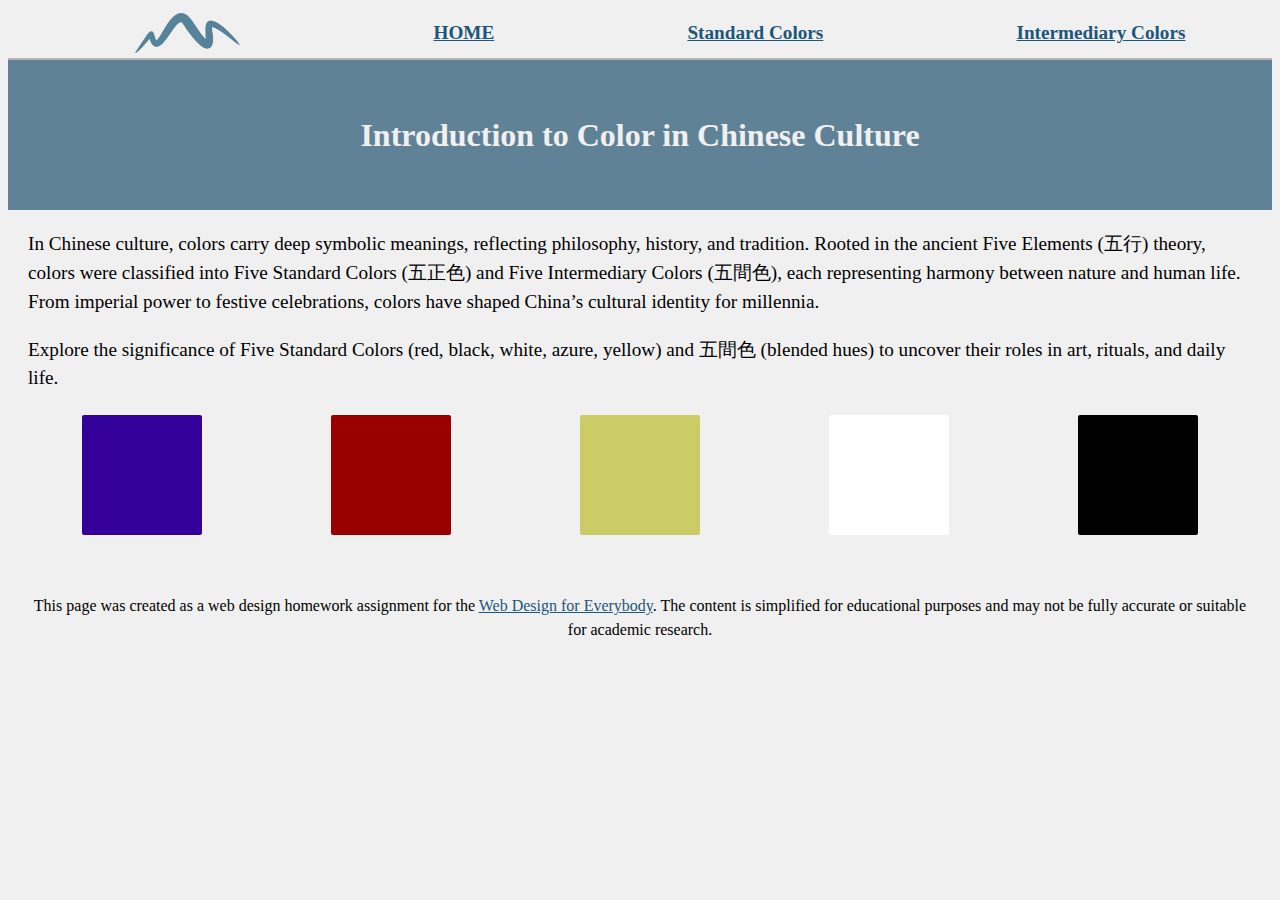
<file: index.html>
<!DOCTYPE html>
<html lang="en">

<head>
  <meta charset="utf-8">
  <meta name="viewport" content="width=device-width">
  <title>Color and Chinese Culture</title>
  <link rel="stylesheet" href="css/styles.css">
</head>

<body>
  <a href="#main-content" class="skip-link">Skip to Main Content</a>
  <header>
    <nav>
      <ul>
        <li><img src="images/logo.png" alt="Logo"></li>
        <li class="active"><a href="index.html">Home</a></li>
        <li><a href="standardColors.html">Standard Colors</a></li>
        <li><a href="intermediaryColors.html">Intermediary Colors</a></li>
      </ul>
    </nav>
    <div class="h1-container">
      <h1>Introduction to Color in Chinese Culture</h1>
    </div>  
  </header>  
  <main id="main-content">
    <div>
    <p>In Chinese culture, colors carry deep symbolic meanings, reflecting philosophy, history, and tradition. Rooted in the ancient Five Elements (五行) theory, colors were classified into Five Standard Colors (五正色) and Five Intermediary Colors (五間色), each representing harmony between nature and human life. From imperial power to festive celebrations, colors have shaped China’s cultural identity for millennia.</p>
    </div>  
    <p>Explore the significance of Five Standard Colors (red, black, white, azure, yellow) and 五間色 (blended hues) to uncover their roles in art, rituals, and daily life.</p>
    <div class="colorBlocks">
      <div style="width: 120px; height: 120px; background-color: #330099;"></div>
      <div style="width: 120px; height: 120px; background-color: #990000;"></div>
      <div style="width: 120px; height: 120px; background-color: #CCCC66;"></div>
      <div style="width: 120px; height: 120px; background-color: #FFFFFF;"></div>
      <div style="width: 120px; height: 120px; background-color: #000000;"></div>
    </div>
  </main>
  <footer>
    <p>This page was created as a web design homework assignment for the <a href="https://www.coursera.org/specializations/web-design"> Web Design for Everybody</a>. The content is simplified for educational purposes and may not be fully accurate or suitable for academic research.</p>
  </footer>

</body>

</html>
</file>
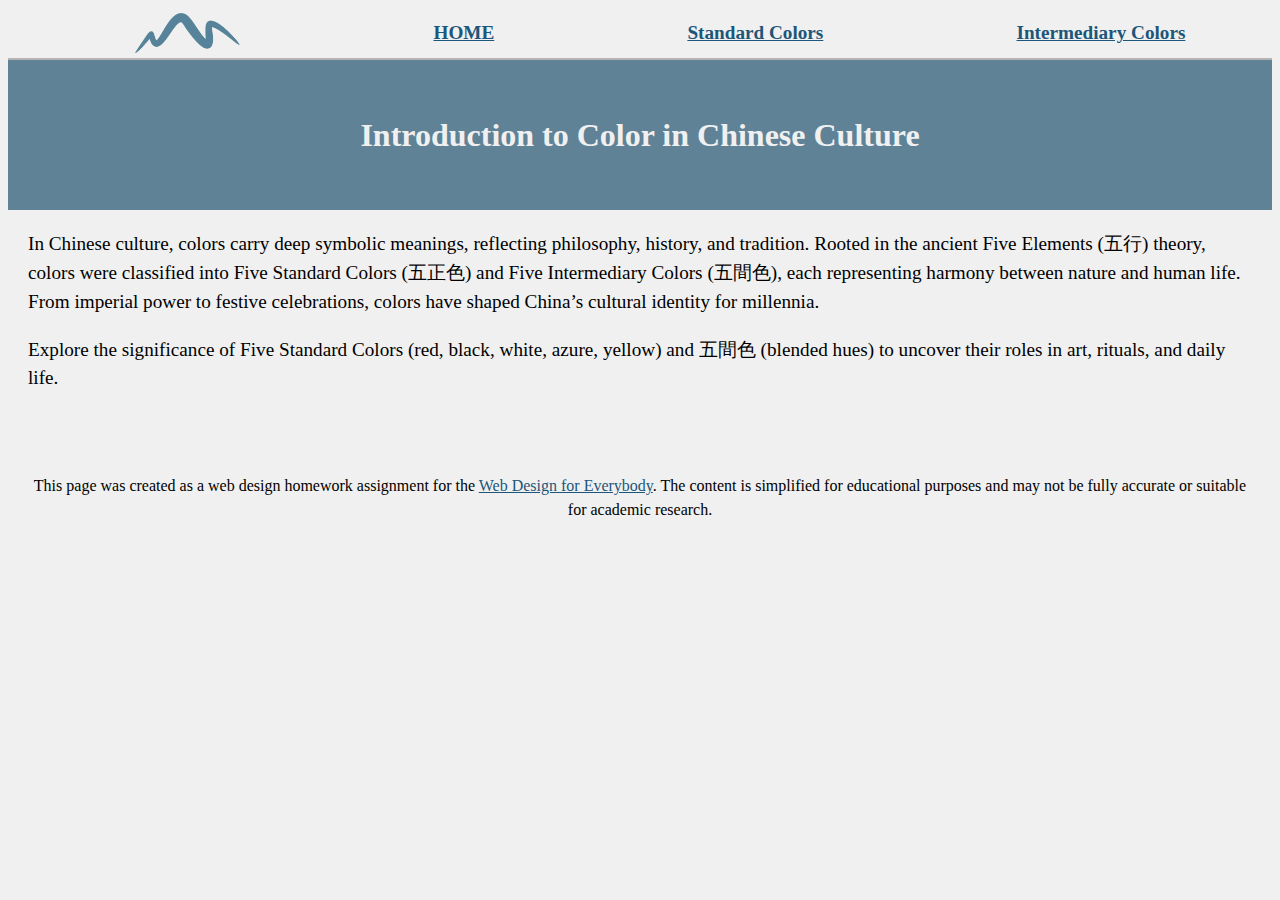
<file: Index.html>
<!DOCTYPE html>
<html lang="en">

<head>
  <meta charset="utf-8">
  <meta name="viewport" content="width=device-width">
  <title>Color and Chinese Culture</title>
  <link rel="stylesheet" href="css/styles.css">
</head>

<body>
  <a href="#main-content" class="skip-link">Skip to Main Content</a>
  <header>
    <nav>
      <ul>
        <li><img src="images/logo.png" alt="Logo"></li>
        <li class="active"><a href="Color in Chinese Culture.html">Home</a></li>
        <li><a href="Standard Colors.html">Standard Colors</a></li>
        <li><a href="Intermediary Colors.html">Intermediary Colors</a></li>
      </ul>
    </nav>
    <div class="h1-container">
      <h1>Introduction to Color in Chinese Culture</h1>
    </div>  
  </header>  
  <main id="main-content">
    <div>
    <p>In Chinese culture, colors carry deep symbolic meanings, reflecting philosophy, history, and tradition. Rooted in the ancient Five Elements (五行) theory, colors were classified into Five Standard Colors (五正色) and Five Intermediary Colors (五間色), each representing harmony between nature and human life. From imperial power to festive celebrations, colors have shaped China’s cultural identity for millennia.</p>

    <p>Explore the significance of Five Standard Colors (red, black, white, azure, yellow) and 五間色 (blended hues) to uncover their roles in art, rituals, and daily life.</p>

    <div class="colorBlocks">
      <div id="colorBlock" style="background-color: #330099;" alt="azure"></div>
      <div id="colorBlock" style="background-color: #990000;" alt="red"></div>
      <div id="colorBlock" style="background-color: #CCCC66;" alt="yellow"></div>
      <div id="colorBlock" style="background-color: #FFFFFF;" alt="white"></div>
      <div id="colorBlock" style="background-color: #000000;" alt="black"></div>
    </div>
  </main>
  <footer>
    <p>This page was created as a web design homework assignment for the <a href="https://www.coursera.org/specializations/web-design"> Web Design for Everybody</a>. The content is simplified for educational purposes and may not be fully accurate or suitable for academic research.</p>
  </footer>

</body>

</html>
</file>
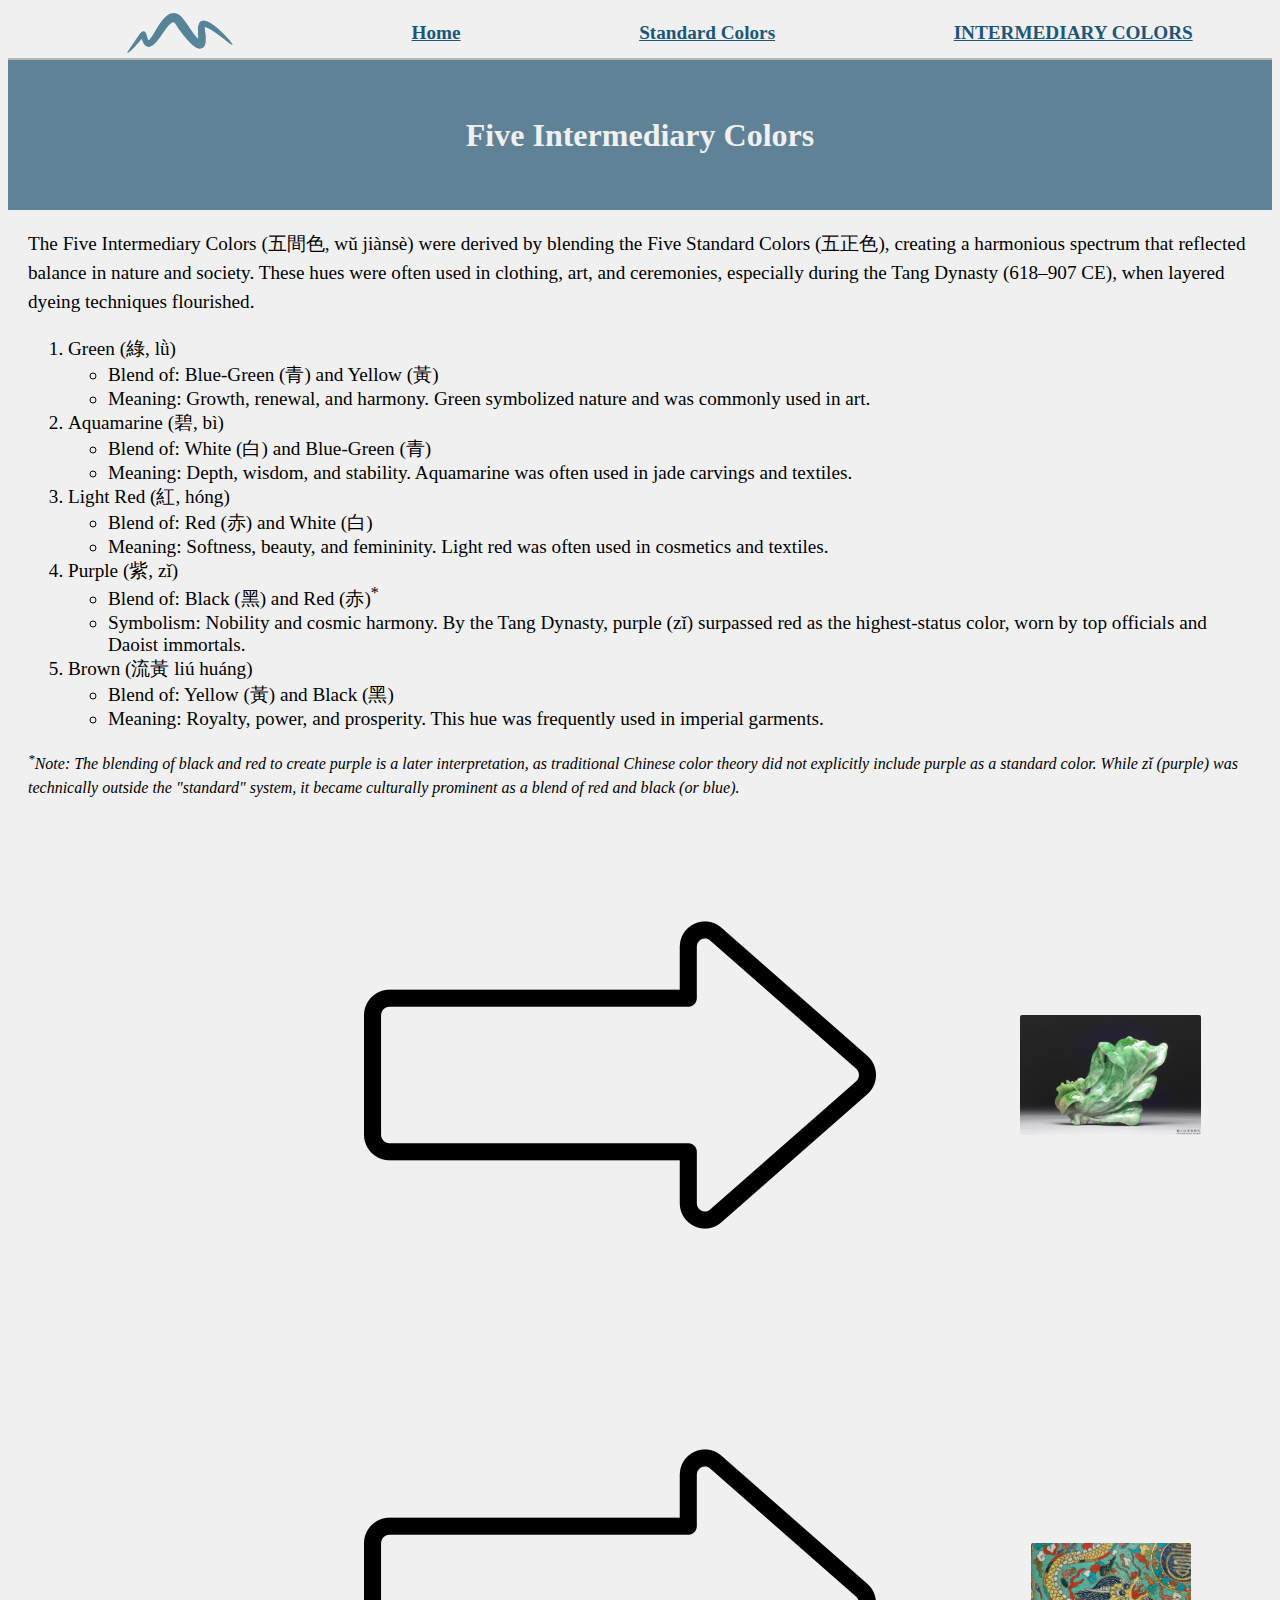
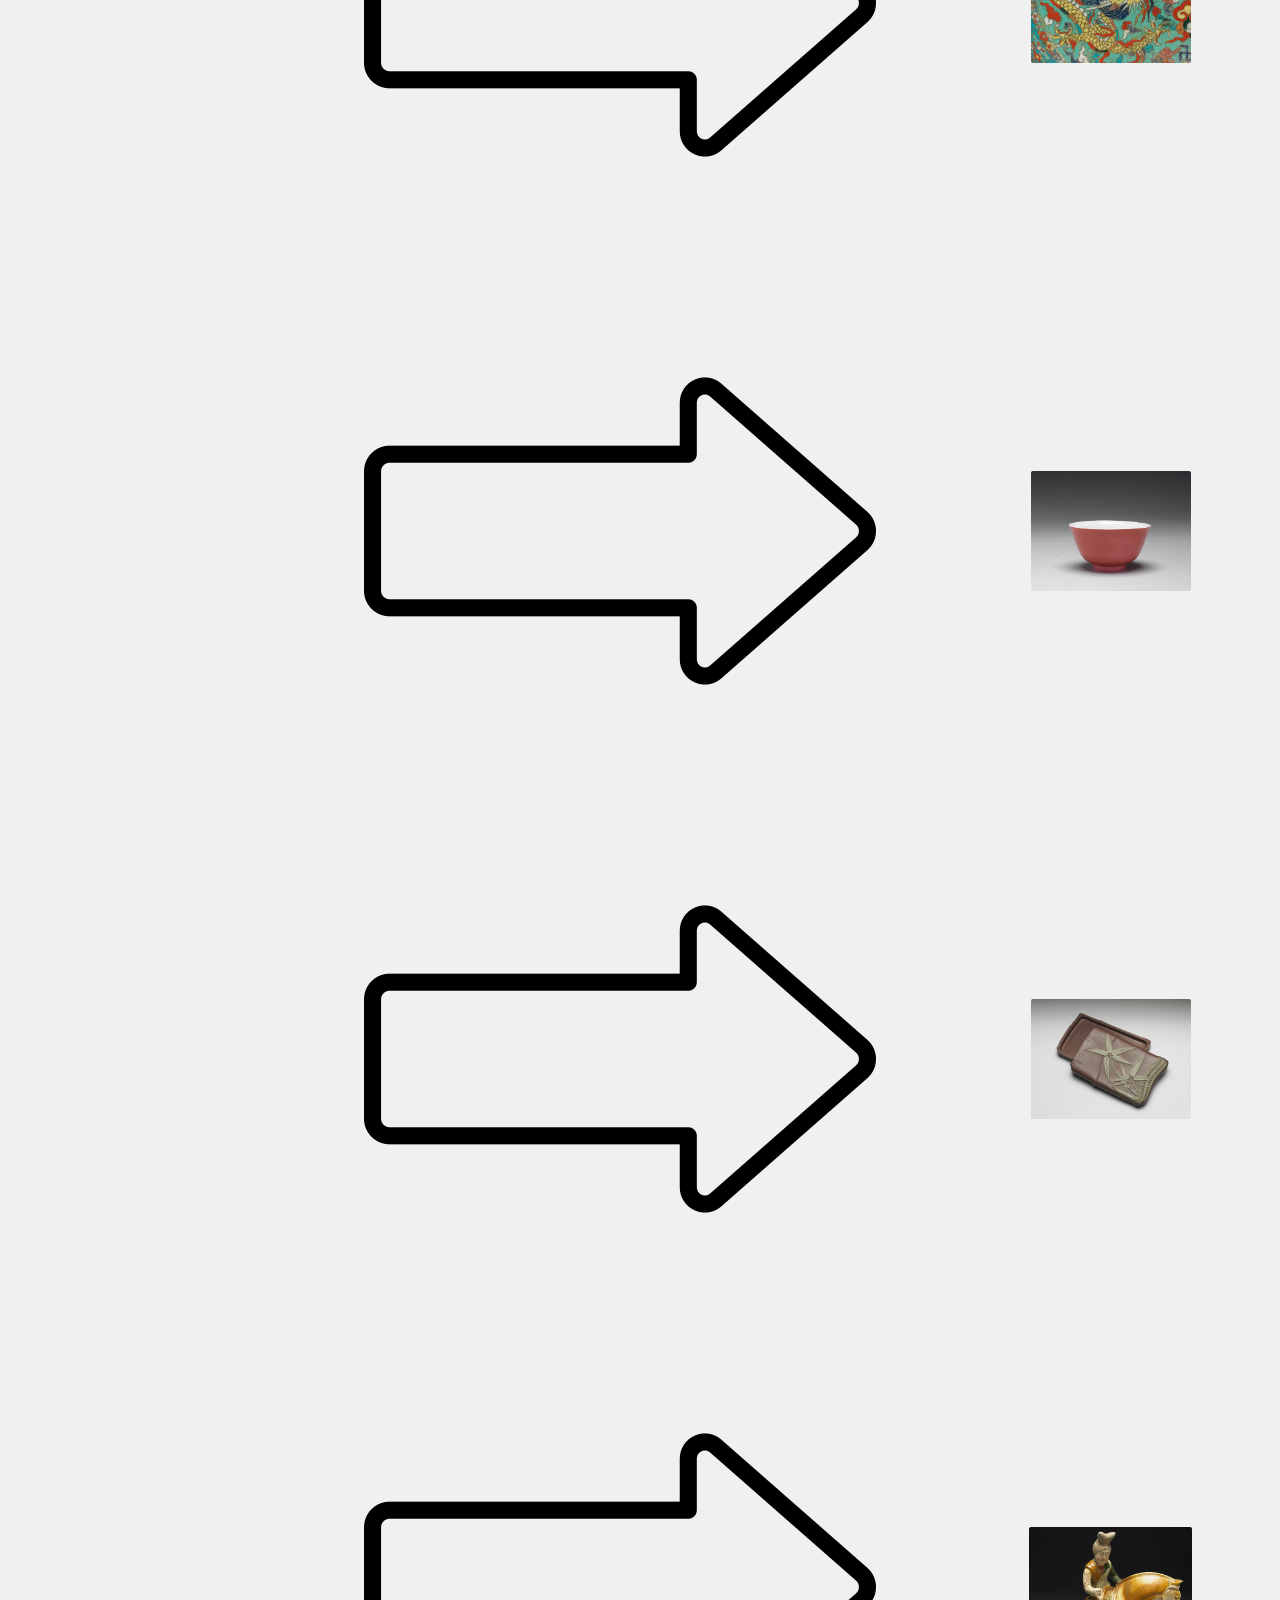
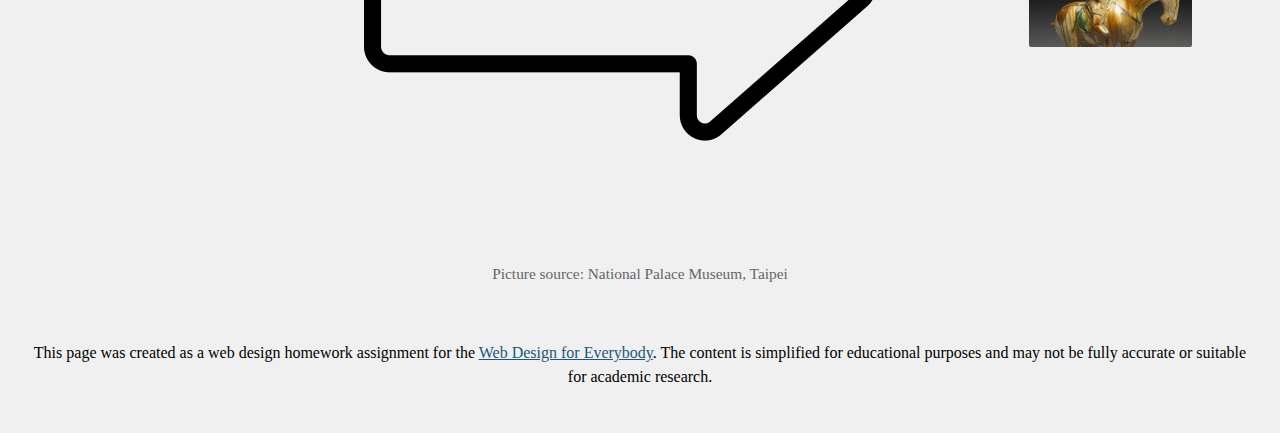
<file: Intermediary Colors.html>
<!DOCTYPE html>
<html lang="en">

<head>
  <meta charset="utf-8">
  <meta name="viewport" content="width=device-width">
  <title>Intermediary Colors</title>
  <link rel="stylesheet" href="css/styles.css">
</head>

<body>
  <a href="#main-content" class="skip-link">Skip to Main Content</a>
  <header>
    <nav>
      <ul>
        <li><img src="images/logo.png" alt="Logo"></li>
        <li><a href="Color in Chinese Culture.html">Home</a></li>
        <li><a href="Standard Colors.html">Standard Colors</a></li>
        <li class="active"><a href="Intermediary Colors.html">Intermediary Colors</a></li>
              </ul>
    </nav>
    <div class="h1-container">
        <h1>Five Intermediary Colors</h1>
    </div>
  </header>
  <main id="main-content">
   <div>
    <p>The Five Intermediary Colors (五間色, wǔ jiànsè) were derived by blending the Five Standard Colors (五正色), creating a harmonious spectrum that reflected balance in nature and society. These hues were often used in clothing, art, and ceremonies, especially during the Tang Dynasty (618–907 CE), when layered dyeing techniques flourished.</p>
    <ol>
      </li>
      <li>Green (綠, lǜ)
        <ul>
          <li>Blend of: Blue-Green (青) and Yellow (黃)</li>
          <li>Meaning: Growth, renewal, and harmony. Green symbolized nature and was commonly used in art.</li>
        </ul>
      </li>

      <li>Aquamarine (碧, bì)
        <ul>
          <li>Blend of: White (白) and Blue-Green (青)</li>
          <li>Meaning: Depth, wisdom, and stability. Aquamarine was often used in jade carvings and textiles.</li>
        </ul>
      </li>
      <li>Light Red (紅, hóng)
        <ul>
          <li>Blend of: Red (赤) and White (白)</li>
          <li>Meaning: Softness, beauty, and femininity. Light red was often used in cosmetics and textiles.</li>
        </ul>
      </li>
      <li>Purple (紫, zǐ)
        <ul>
          <li>Blend of: Black (黑) and Red (赤)<sup>*</sup></li>
          <li>Symbolism: Nobility and cosmic harmony. By the Tang Dynasty, purple (zǐ) surpassed red as the highest-status color, worn by top officials and Daoist immortals.</li>
        </ul>
      </li>
      <li> Brown (流黃 liú huáng)
        <ul>
          <li>Blend of: Yellow (黃) and Black (黑)</li>
          <li>Meaning: Royalty, power, and prosperity. This hue was frequently used in imperial garments.</li>
        </ul>
      </li>
      </ol>
      <p style="font-size:medium;"><i><sup>*</sup>Note: The blending of black and red to create purple is a later interpretation, as traditional Chinese color theory did not explicitly include purple as a standard color. While zǐ (purple) was technically outside the "standard" system, it became culturally prominent as a blend of red and black (or blue).</i></p>
   </div>
    
    <div class="colorPairs">
      <div id="colorBlock" style= "background-color: #330099;" alt="azure"></div>
      <div id="colorBlock" style= "background-color: #CCCC66;" alt="yellow"></div>
      <img id="arrow" src="images/rightArrow.png" alt="rightArrow sign">
      <div id="colorBlock" style= "background-color: #339933;" alt="green"></div>
      <img id="eInterm" src="images/eGreen.jpg" style="height: 120px;" alt="清 翠玉白菜 green">
      <div id="colorBlock" style= "background-color: #ffffff;" alt="white"></div>
      <div id="colorBlock" style= "background-color: #330099;" alt="azure"></div>
      <img id="arrow" src="images/rightArrow.png" alt="rightArrow sign">
      <div id="colorBlock" style= "background-color: #66CCCC;" alt="aquamarine"></div>
      <img id="eInterm" src="images/eAquamarine.jpg" style="height: 120px;" alt="明 萬曆 掐絲琺瑯雙龍盤 aquamarine">
      <div id="colorBlock" style= "background-color: #990000;" alt="red"></div>
      <div id="colorBlock" style= "background-color: #ffffff;" alt="white"></div>
      <img id="arrow" src="images/rightArrow.png" alt="rightArrow sign">
      <div id="colorBlock" style= "background-color: #CC6666;" alt="light red"></div>
      <img id="eInterm" src="images/eLightRed.jpg" style="height: 120px" alt="清 康熙 胭脂紅彩碗 「又辛丑年製」款 light red">
      <div id="colorBlock" style= "background-color: #000000;" alt="black"></div>
      <div id="colorBlock" style= "background-color: #990000;" alt="red"></div>
      <img id="arrow" src="images/rightArrow.png" alt="rightArrow sign">
      <div id="colorBlock" style= "background-color: #330000;" alt="purple"></div>
      <img id="eInterm" src="images/ePurple.png" style="height: 120px;" alt="清 雍正 松花石竹節竹葉硯盒 purple">
      <div id="colorBlock" style= "background-color: #CCCC66;" alt="yellow"></div>
      <div id="colorBlock" style= "background-color: #000000;" alt="black"></div>
      <img id="arrow" src="images/rightArrow.png" alt="rightArrow sign">
      <div id="colorBlock" style= "background-color: #846d47;" alt="brown"></div>
      <img id="eInterm" src="images/eBrown.jpg" style="height: 120px;" alt="唐 三彩馬球仕女俑 brown">
    </div>
    <p id="source">Picture source: National Palace Museum, Taipei</p>
  </main>
  <footer>
    <p>This page was created as a web design homework assignment for the <a href="https://www.coursera.org/specializations/web-design"> Web Design for Everybody</a>. The content is simplified for educational purposes and may not be fully accurate or suitable for academic research.</p>
  </footer>

</body>

</html>
</file>
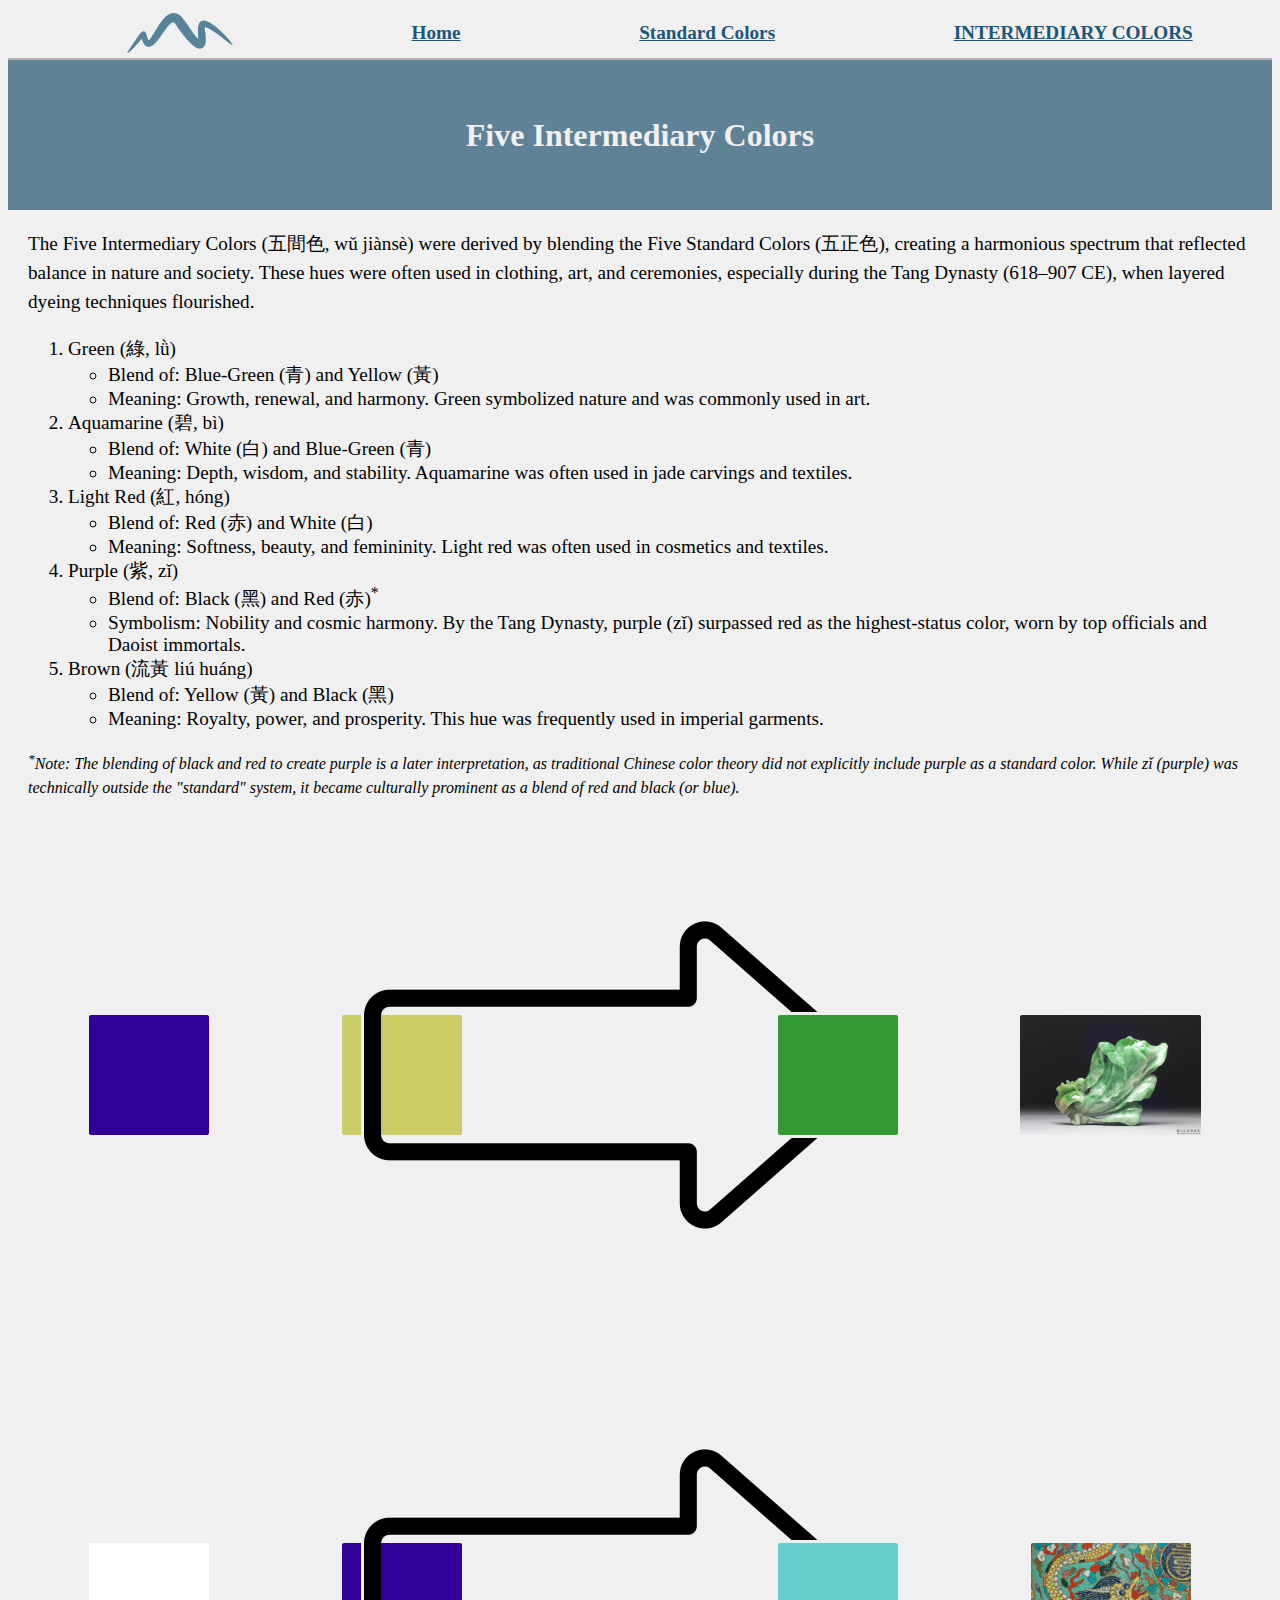
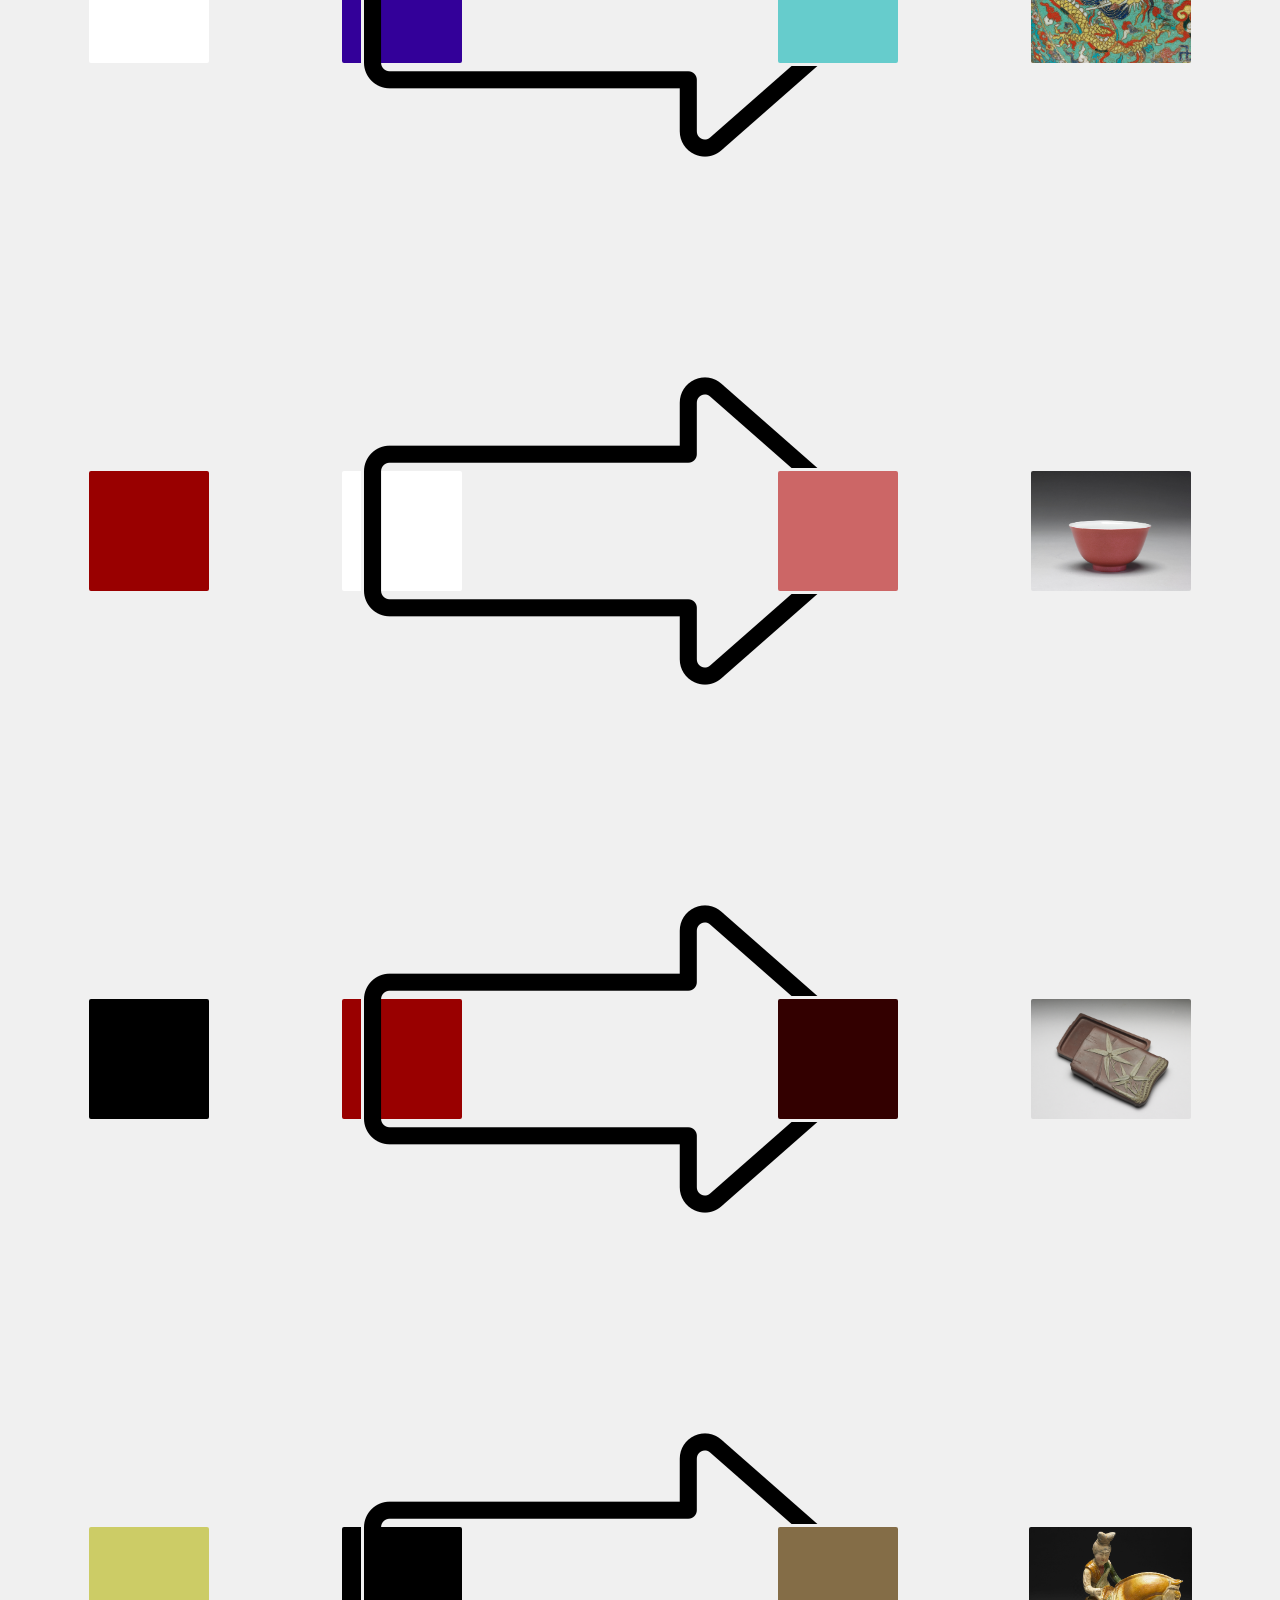
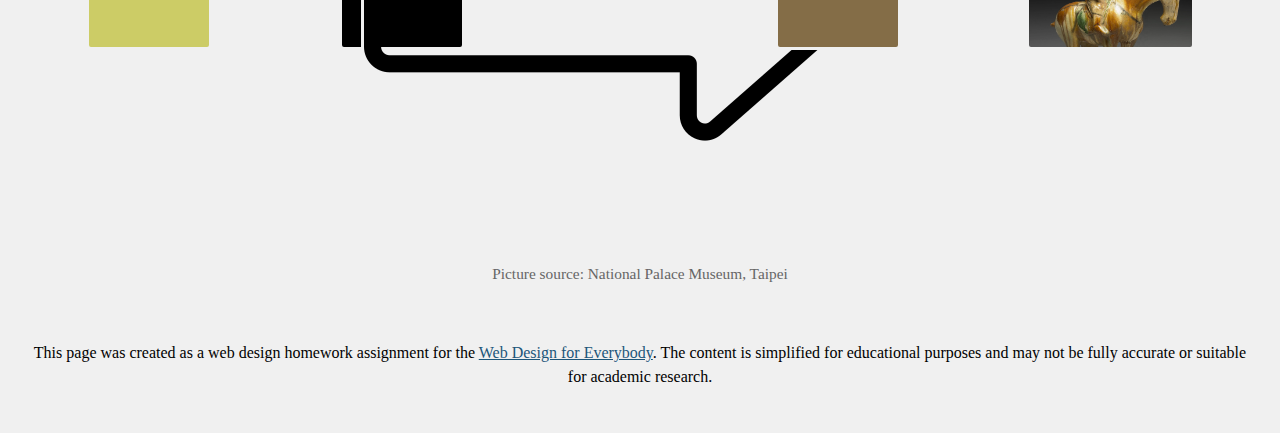
<file: intermediaryColors.html>
<!DOCTYPE html>
<html lang="en">

<head>
  <meta charset="utf-8">
  <meta name="viewport" content="width=device-width">
  <title>Intermediary Colors</title>
  <link rel="stylesheet" href="css/styles.css">
</head>

<body>
  <a href="#main-content" class="skip-link">Skip to Main Content</a>
  <header>
    <nav>
      <ul>
        <li><img src="images/logo.png" alt="Logo"></li>
        <li><a href="index.html">Home</a></li>
        <li><a href="standardColors.html">Standard Colors</a></li>
        <li class="active"><a href="intermediaryColors.html">Intermediary Colors</a></li>
      </ul>
    </nav>
    <div class="h1-container">
        <h1>Five Intermediary Colors</h1>
    </div>
  </header>
  <main id="main-content">
   <div>
    <p>The Five Intermediary Colors (五間色, wǔ jiànsè) were derived by blending the Five Standard Colors (五正色), creating a harmonious spectrum that reflected balance in nature and society. These hues were often used in clothing, art, and ceremonies, especially during the Tang Dynasty (618–907 CE), when layered dyeing techniques flourished.</p>
    <ol>
      <li>Green (綠, lǜ)
        <ul>
          <li>Blend of: Blue-Green (青) and Yellow (黃)</li>
          <li>Meaning: Growth, renewal, and harmony. Green symbolized nature and was commonly used in art.</li>
        </ul>
      </li>

      <li>Aquamarine (碧, bì)
        <ul>
          <li>Blend of: White (白) and Blue-Green (青)</li>
          <li>Meaning: Depth, wisdom, and stability. Aquamarine was often used in jade carvings and textiles.</li>
        </ul>
      </li>
      <li>Light Red (紅, hóng)
        <ul>
          <li>Blend of: Red (赤) and White (白)</li>
          <li>Meaning: Softness, beauty, and femininity. Light red was often used in cosmetics and textiles.</li>
        </ul>
      </li>
      <li>Purple (紫, zǐ)
        <ul>
          <li>Blend of: Black (黑) and Red (赤)<sup>*</sup></li>
          <li>Symbolism: Nobility and cosmic harmony. By the Tang Dynasty, purple (zǐ) surpassed red as the highest-status color, worn by top officials and Daoist immortals.</li>
        </ul>
      </li>
      <li> Brown (流黃 liú huáng)
        <ul>
          <li>Blend of: Yellow (黃) and Black (黑)</li>
          <li>Meaning: Royalty, power, and prosperity. This hue was frequently used in imperial garments.</li>
        </ul>
      </li>
      </ol>
      <p style="font-size:medium;"><i><sup>*</sup>Note: The blending of black and red to create purple is a later interpretation, as traditional Chinese color theory did not explicitly include purple as a standard color. While zǐ (purple) was technically outside the "standard" system, it became culturally prominent as a blend of red and black (or blue).</i></p>
   </div>
    
    <div class="colorPairs">
      <div style= "width: 120px; height: 120px; background-color: #330099;"></div>
      <div style= "width: 120px; height: 120px; background-color: #CCCC66;"></div>
      <img src="images/rightArrow.png" alt="rightArrow sign">
      <div style= "width: 120px; height: 120px; background-color: #339933;"></div>
      <img src="images/eGreen.jpg" style="height: 120px;" alt="清 翠玉白菜 green">
      <div style= "width: 120px; height: 120px; background-color: #ffffff;"></div>
      <div style= "width: 120px; height: 120px; background-color: #330099;"></div>
      <img src="images/rightArrow.png" alt="rightArrow sign">
      <div style= "width: 120px; height: 120px;background-color: #66CCCC;"></div>
      <img src="images/eAquamarine.jpg" style="height: 120px;" alt="明 萬曆 掐絲琺瑯雙龍盤 aquamarine">
      <div style= "width: 120px; height: 120px; background-color: #990000;"></div>
      <div style= "width: 120px; height: 120px; background-color: #ffffff;"></div>
      <img src="images/rightArrow.png" alt="rightArrow sign">
      <div style= "width: 120px; height: 120px; background-color: #CC6666;"></div>
      <img src="images/eLightRed.jpg" style="height: 120px" alt="清 康熙 胭脂紅彩碗 「又辛丑年製」款 light red">
      <div style= "width: 120px; height: 120px; background-color: #000000;"></div>
      <div style= "width: 120px; height: 120px; background-color: #990000;"></div>
      <img src="images/rightArrow.png" alt="rightArrow sign">
      <div style= "width: 120px; height: 120px; background-color: #330000;"></div>
      <img src="images/ePurple.png" style="height: 120px;" alt="清 雍正 松花石竹節竹葉硯盒 purple">
      <div style= "width: 120px; height: 120px; background-color: #CCCC66;"></div>
      <div style= "width: 120px; height: 120px; background-color: #000000;"></div>
      <img src="images/rightArrow.png" alt="rightArrow sign">
      <div style= " width: 120px; height: 120px; background-color: #846d47;"></div>
      <img src="images/eBrown.jpg" style="height: 120px;" alt="唐 三彩馬球仕女俑 brown">
    </div>
    <p id="source">Picture source: National Palace Museum, Taipei</p>
  </main>
  <footer>
    <p>This page was created as a web design homework assignment for the <a href="https://www.coursera.org/specializations/web-design"> Web Design for Everybody</a>. The content is simplified for educational purposes and may not be fully accurate or suitable for academic research.</p>
  </footer>

</body>

</html>
</file>
<file: css/styles.css>
html,
body {
    font-family: 'Noto Serif', 'Source Han Serif', 'Noto Sans', Calibri;
    font-size: 100%;
    background-color: #f0f0f0;
}

.skip-link {
  position: absolute;
  left: -9999px;
  top: auto;
  width: 1px;
  height: 1px;
  overflow: hidden;
  z-index: 999;
  
  &:focus {
    position: fixed;
    left: 1rem;
    top: 1rem;
    width: auto;
    height: auto;
    padding: 0.5rem 1rem;
    background: #f0f0f0;
    color: #1c567a;
    border: 2px solid #b8b3b3;
    clip: auto;
  }
}

header {
    background-color: #f0f0f0;
    margin: 0;
    padding: 0;
}

nav {
    display:flex;
    height: 50px;
    font-size: 120%;
    font-weight: bold;
    border-bottom: 2px solid #b8b3b3;
}

nav ul {
    list-style-type:none;
    display:flex;
    justify-content: space-around;
    align-items: center;
    width: 100%;
    gap: 20px;
}

nav ul :nth-child(1) {
    justify-content: space-around;
    height: 40px;
}

nav li {
    text-align: center;
}

nav li:hover {
    transform: scale(1.05);
}

nav li.active a {
    text-transform: uppercase;
}

a:visited, a:link {
    color: #1c567a;
}

.h1-container {
  width: 100%;
  height: 150px;
  background-color: #608297;
  display:flex;
  align-items: center;
  justify-content: center; 
}

h1 {
    text-align: center;
    font-family: 'Noto Serif', 'Source Han Serif', 'Noto Sans', Calibri;
    color: #f0f0f0;
    font-weight: bold;
    margin:0;
}

main {
    background-color: #f0f0f0;
    font-size: 1.2em;
    margin: 20px;
}

div {
    justify-content: space-around;
}

p {
    line-height: 1.5;
}

.colorBlocks {
    align-items: center;   
    display:flex;
    flex-wrap: wrap;
    justify-content:space-around;
    gap: 20px;
}

.colorBlocks div {
    border: 3px solid #f0f0f0;
    padding:0%;
    border-radius: 5px;
}

.colorBlocks div:hover {
    border: 3px solid #1c567a;
}

.colorExamples {
    align-items: center;  
    display:flex;
    justify-content:space-around;
    gap: min(4vw, 10px);
    padding: 10px;
}

.colorExamples div {
    border: 3px solid #f0f0f0;
    padding:0%;
    border-radius: 5px;
}

.colorExamples div:hover {
    border: 3px solid #1c567a;
}

.colorExamples img {
    border: 3px solid #f0f0f0;
    padding:0%;
    border-radius: 5px;
}

.colorExamples img:hover {
    transform: scale(1.05);
}

.colorPairs {
    align-items: center;
    justify-items: center;
    display:grid;
    grid-template-columns: 120px 120px 50px 120px 160px;;
    gap: min(4vw, 10px);
    overflow-x: auto;
}

.colorPairs div {
    border: 3px solid #f0f0f0;
    padding:0%;
    border-radius: 5px;
}

.colorPairs div:hover {
    border: 3px solid #1c567a;
}

.colorPairs img {
    border: 3px solid #f0f0f0;
    padding:0%;
    border-radius: 5px;
}

.colorPairs img:hover {
    transform: scale(1.05);
}

#source {
    text-align: center;
    font-size: 0.8em;
    color: #666;
}

footer {
    background-color: #f0f0f0;
    text-align: center;
    padding: 20px;
}
</file>
